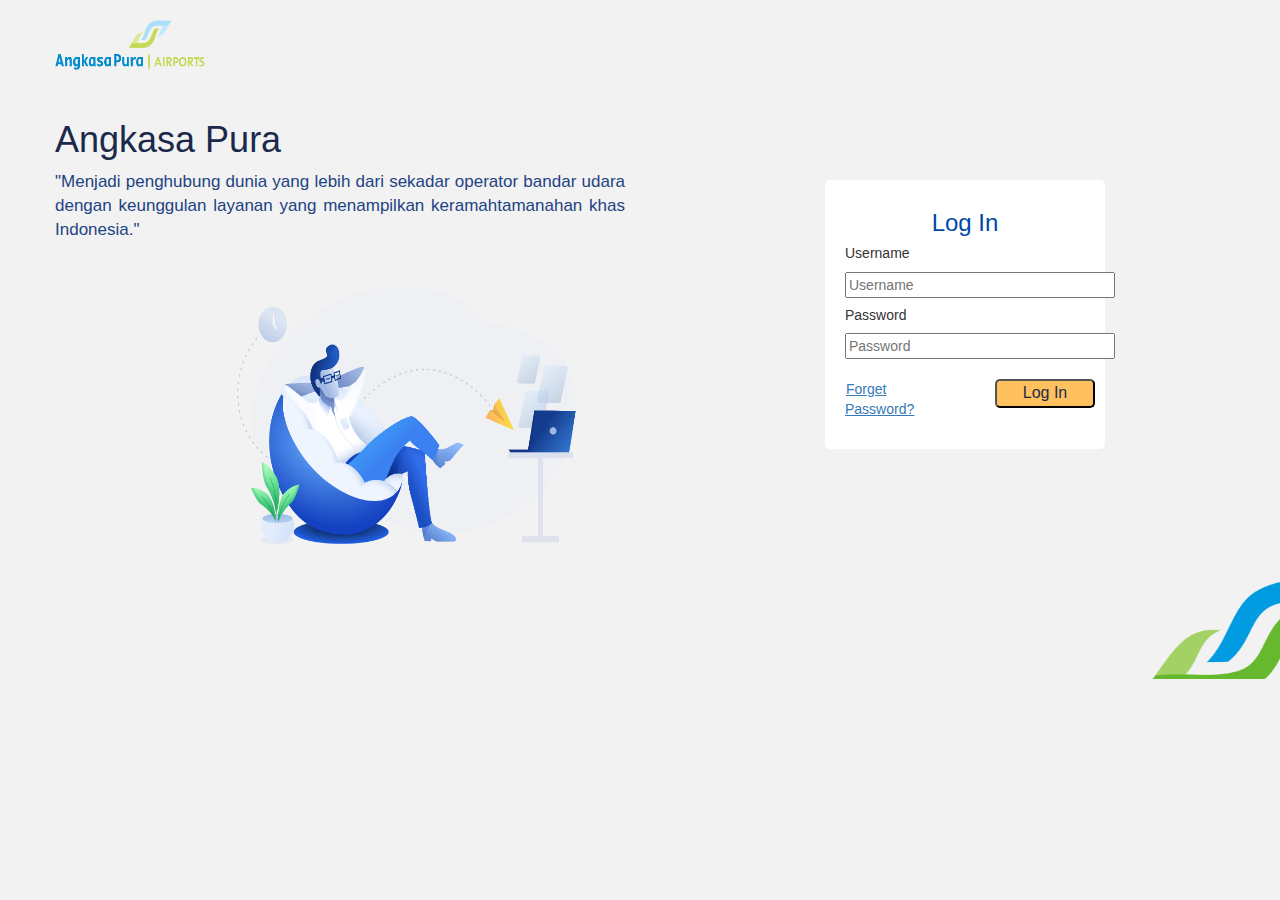
<file: login.html>
<!DOCTYPE html>
<html>
<head>
	<title>Log In</title>
	<meta charset="utf-8">
	<meta name="viewport" content="width=device-width, initial-scale=1">
	<link rel="stylesheet" href="https://maxcdn.bootstrapcdn.com/bootstrap/3.4.1/css/bootstrap.min.css">
	<link rel="stylesheet" type="text/css" href="assets/css/login.css">
</head>
<body>
	<header>
	</header>
	<div class="container-fluid">
		<div class="row">
			<div class="col-md-6 col-xs-6 col-sm-6">
				<div class="Logo">
					<img src="assets/pict/logo.png" style="width: 150px ; height : 50px;">
				</div>
				<div class="txt_ap">
					<h1 style="color: #1b294a"> Angkasa Pura</h1>
					<!-- Internship ini merupakan sebuah program yang dapat meningkatkan mutu serta kualitas mahasiswa serta dapat mengasah skill kompetitif dan jiwa profesional dalam pengalaman bekerja yang tentunya sesuai dengan visi Angkasa Pura  -->
					<p style="color:#1e4383 ; font-size : 17px; text-align: justify;">"Menjadi penghubung dunia yang lebih dari sekadar operator bandar udara dengan keunggulan layanan yang menampilkan keramahtamanahan khas Indonesia."
					</p>
				</div>
				<div class = "Image">	
					<img src="assets/pict/illustration.png" style="width: 348px ; height : 265px;">				
				</div>
			</div>
		 	<div class="col-md-6 col-xs-6 col-sm-6">
				<!-- <div class="txt_ap">
					<h1 style="color: white"> Angkasa Pura Airports </h1>
				</div> -->
				<div class="Login">
					<h3 style="color: #0048a6 ; text-align: center">Log In</h3>
					<form method="post" name="login_form" action="index.html">
						<h5>Username</h5>
						<input type="text" name="username" placeholder="Username" style="width: 270px;">
						<h5>Password</h5>
						<input type="password" name="password" placeholder="Password" style="width: 270px;">
						<br><br>
						<div class="row">
							<div class="col-md-6 col-xs-6 col-sm-6">
								<a href="" style="text-decoration: underline;margin-left: 1px;">Forget Password?</a>
							</div>
							<div class="col-md-6 col-xs-6 col-sm-6">
								<input type="Submit" value="Log In" style="background-color: #ffc05e; color : #1b294a ;font-size: 16px; width: 100px;border-radius: 5px;margin-left: 15px;">
							</div>
						</div>
					</form>
				</div>
				<div class="logoaja">
					<img src="assets/pict/logoaja1.png" style="width: 180px ; height : 100px;">	
				</div>
			</div>
		</div>
	</div>
</body>
</html>
</file>
<file: assets/css/login.css>
body {
    font-family: Arial, Helvetica, sans-serif;
    background: #f2f2f2;
    overflow: hidden;
  }
.Logo{
	margin-left : 40px;
	margin-top : 20px;
}
.Image{
  margin-left : 220px;
  margin-top: 40px;
}
.Login{
  background: #ffff;
  padding:  30px 20px;
  border-radius: 5px;
  margin-left : 170px;
  margin-right : 160px;
  margin-top: 180px;
  padding-top: 10px;
}
.txt_ap{
  margin-left: 40px;
  margin-top: 50px;
}
.logoaja{
  margin-left: 485px;
  margin-top: 130px;
}
</file>
